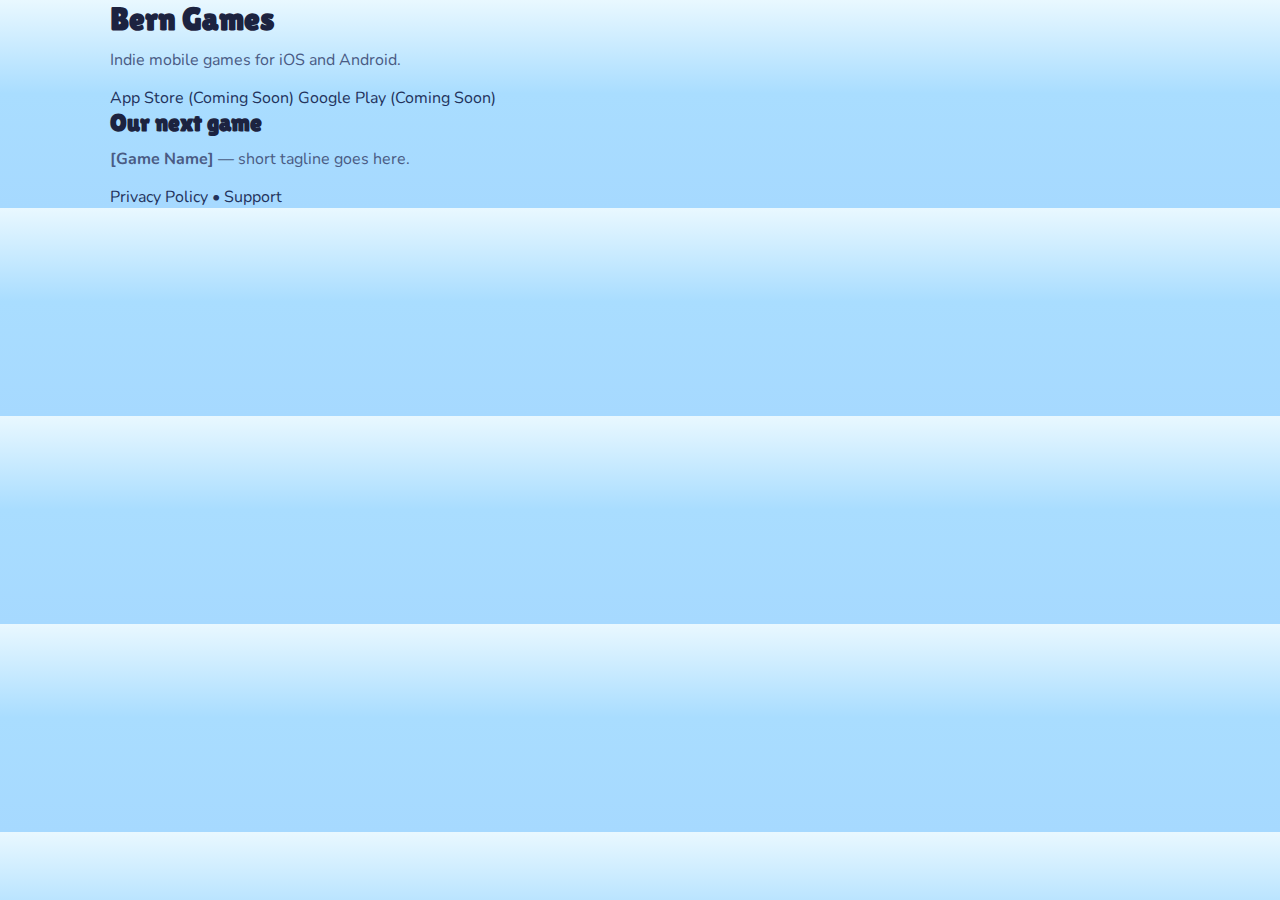
<file: index.html>
<!doctype html>
<html lang="en">

<head>
    <meta charset="utf-8" />
    <meta name="viewport" content="width=device-width, initial-scale=1" />
    <title>Bern Games</title>
    <link rel="stylesheet" href="styles.css" />
</head>

<body>
    <header class="container">
        <h1>Bern Games</h1>
        <p>Indie mobile games for iOS and Android.</p>
        <div class="buttons">
            <a class="button" href="#" aria-disabled="true">App Store (Coming Soon)</a>
            <a class="button" href="#" aria-disabled="true">Google Play (Coming Soon)</a>
        </div>
    </header>

    <main class="container">
        <h2>Our next game</h2>
        <p><strong>[Game Name]</strong> — short tagline goes here.</p>
    </main>

    <footer class="container footer">
        <a href="privacy.html">Privacy Policy</a>
        <span>•</span>
        <a href="support.html">Support</a>
    </footer>
</body>

</html>
</file>
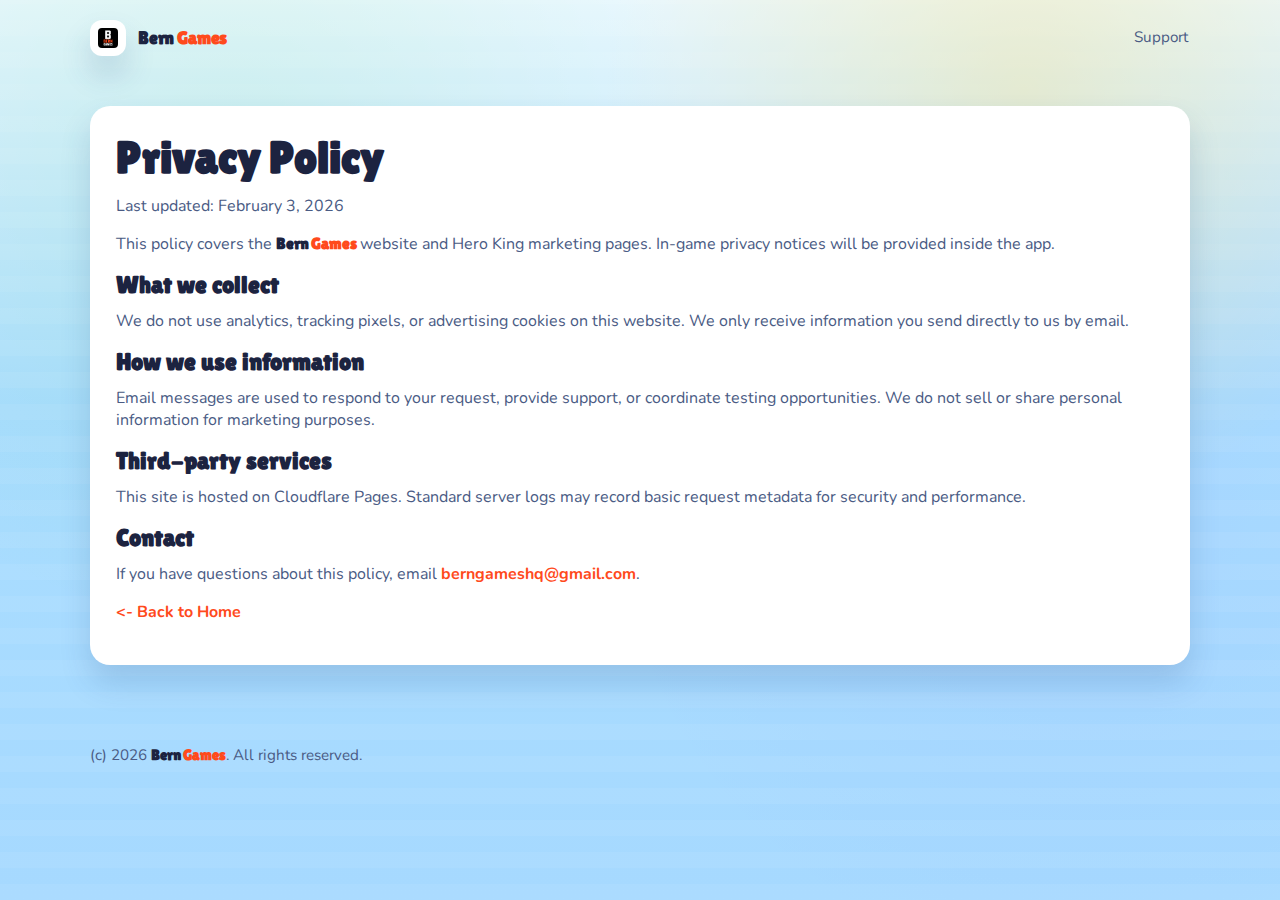
<file: privacy.html>
<!doctype html>
<html lang="en">

<head>
    <meta charset="utf-8" />
    <meta name="viewport" content="width=device-width, initial-scale=1" />
    <title>Privacy Policy | Bern Games</title>
    <meta name="description" content="Privacy policy for the Bern Games website and Hero King." />
    <link rel="stylesheet" href="styles.css" />
</head>

<body>
    <div class="page">
        <header class="site-header container">
            <a class="logo" href="index.html">
                <img class="logo-mark" src="assets/bern-games-logo.png" alt="Bern Games logo" />
                <span class="brand-text">Bern <span class="logo-accent">Games</span></span>
            </a>
            <nav class="nav">
                <a href="support.html">Support</a>
            </nav>
        </header>

        <main class="page-main container">
            <div class="panel">
                <h1 class="page-title">Privacy Policy</h1>
                <p>Last updated: February 3, 2026</p>
                <p>This policy covers the <span class="brand-text">Bern <span class="logo-accent">Games</span></span> website and Hero King marketing pages. In-game privacy notices will be provided inside the app.</p>

                <h2>What we collect</h2>
                <p>We do not use analytics, tracking pixels, or advertising cookies on this website. We only receive information you send directly to us by email.</p>

                <h2>How we use information</h2>
                <p>Email messages are used to respond to your request, provide support, or coordinate testing opportunities. We do not sell or share personal information for marketing purposes.</p>

                <h2>Third-party services</h2>
                <p>This site is hosted on Cloudflare Pages. Standard server logs may record basic request metadata for security and performance.</p>

                <h2>Contact</h2>
                <p>If you have questions about this policy, email <a class="inline-link" href="mailto:berngameshq@gmail.com">berngameshq@gmail.com</a>.</p>

                <p><a class="inline-link" href="index.html"><- Back to Home</a></p>
            </div>
        </main>

        <footer class="site-footer container">
            <div class="footer-meta">(c) 2026 <span class="brand-text">Bern <span class="logo-accent">Games</span></span>. All rights reserved.</div>
        </footer>
    </div>
</body>

</html>
</file>
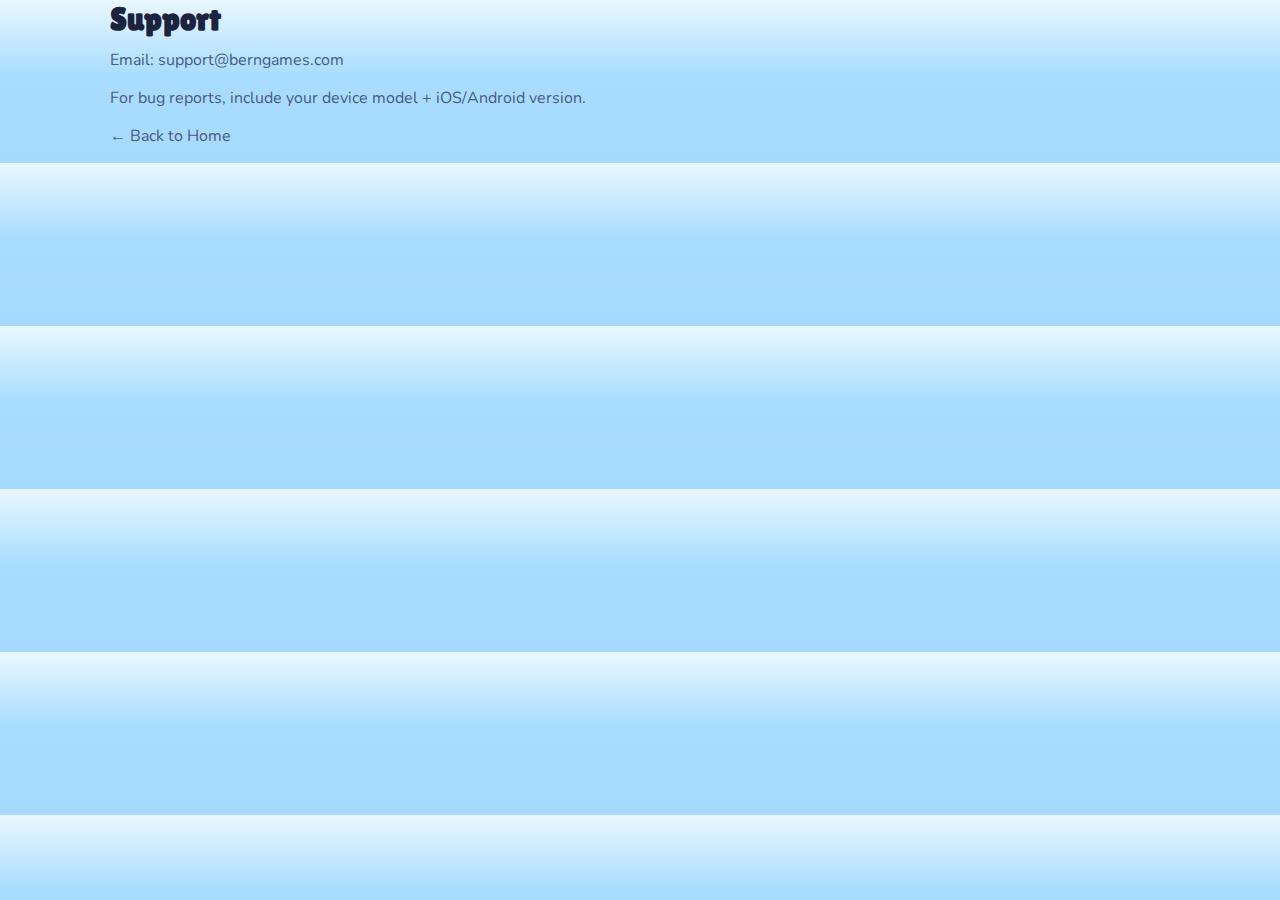
<file: support.html>
<!doctype html>
<html lang="en">

<head>
    <meta charset="utf-8" />
    <meta name="viewport" content="width=device-width, initial-scale=1" />
    <title>Support - Bern Games</title>
    <link rel="stylesheet" href="styles.css" />
</head>

<body>
    <main class="container">
        <h1>Support</h1>
        <p>Email: <a href="mailto:support@berngames.com">support@berngames.com</a></p>
        <p>For bug reports, include your device model + iOS/Android version.</p>

        <p><a href="index.html">← Back to Home</a></p>
    </main>
</body>

</html>
</file>
<file: styles.css>
@import url('https://fonts.googleapis.com/css2?family=Nunito:wght@400;600;700&display=swap');

@font-face {
  font-family: "Lilita One";
  src: url("assets/fonts/Lilita_One/LilitaOne-Regular.ttf") format("truetype");
  font-weight: 400;
  font-style: normal;
  font-display: swap;
}

:root {
  color-scheme: light;
  --sky: #d6f2ff;
  --sky-deep: #a9ddff;
  --sea: #4db5ff;
  --sea-deep: #2a8fe6;
  --grass: #57d874;
  --sun: #ffd44a;
  --accent: #ff4a1c;
  --ink: #1c2340;
  --text: #23335c;
  --muted: #4a5b84;
  --panel: #ffffff;
  --panel-soft: #f2f8ff;
  --border: rgba(28, 35, 64, 0.12);
  --shadow: 0 18px 30px rgba(39, 76, 134, 0.18);
  --radius: 20px;
  --radius-lg: 28px;
  --font-display: "Lilita One", "Nunito", "Segoe UI", sans-serif;
  --font-body: "Nunito", "Segoe UI", sans-serif;
}

* {
  box-sizing: border-box;
}

body {
  margin: 0;
  font-family: var(--font-body);
  color: var(--text);
  background: linear-gradient(180deg, #e9f8ff 0%, var(--sky-deep) 45%, #a6d9ff 100%);
}

.page {
  min-height: 100vh;
  position: relative;
  overflow-x: hidden;
  display: flex;
  flex-direction: column;
}

.page-content {
  flex: 1;
  display: flex;
  flex-direction: column;
  gap: 12px;
}

.page::before {
  content: "";
  position: absolute;
  inset: 0;
  background: radial-gradient(circle at 80% 10%, rgba(255, 212, 74, 0.7), transparent 32%),
    radial-gradient(circle at 18% 18%, rgba(87, 216, 116, 0.32), transparent 36%),
    radial-gradient(circle at 85% 55%, rgba(122, 81, 255, 0.12), transparent 40%),
    repeating-linear-gradient(0deg, rgba(255, 255, 255, 0.18) 0, rgba(255, 255, 255, 0.18) 16px, transparent 16px, transparent 32px);
  opacity: 0.35;
  pointer-events: none;
  z-index: -1;
}

a {
  color: inherit;
  text-decoration: none;
}

img {
  max-width: 100%;
  display: block;
}

h1,
h2,
h3 {
  font-family: var(--font-display);
  margin: 0 0 12px;
  color: var(--ink);
}

p {
  margin: 0 0 16px;
  color: var(--muted);
}

.container {
  width: min(1100px, 100%);
  margin: 0 auto;
  padding: 0 20px;
}

.site-header {
  padding: 20px 0 10px;
  display: flex;
  flex-direction: column;
  gap: 16px;
}

.logo {
  display: inline-flex;
  align-items: center;
  gap: 12px;
  font-family: var(--font-display);
  font-size: 1.1rem;
}

.logo-mark {
  width: 36px;
  height: 36px;
  border-radius: 12px;
  padding: 6px;
  background: var(--panel);
  border: 2px solid rgba(255, 255, 255, 0.8);
  box-shadow: var(--shadow);
}

.logo-accent {
  color: var(--accent);
}

.brand-text {
  font-family: var(--font-display);
  font-weight: 700;
  color: var(--ink);
  letter-spacing: -0.01em;
}

.nav {
  display: flex;
  flex-wrap: wrap;
  gap: 12px 18px;
  font-size: 0.95rem;
  color: var(--muted);
}

.nav a {
  padding: 6px 2px;
  border-bottom: 2px solid transparent;
  transition: border-color 0.2s ease;
}

.nav a:hover {
  border-color: var(--sun);
}

.hero {
  display: grid;
  gap: 32px;
  padding: 36px 0 24px;
}

.hero-copy h1 {
  font-size: clamp(2.1rem, 2.8vw + 1rem, 3.4rem);
  line-height: 1.05;
}

.hero-tagline {
  font-weight: 700;
  color: var(--ink);
  margin: 8px 0 16px;
}

.eyebrow {
  font-family: var(--font-display);
  font-size: 0.95rem;
  letter-spacing: 0.04em;
  text-transform: uppercase;
  color: var(--accent);
  margin-bottom: 12px;
}

.chips {
  display: flex;
  flex-wrap: wrap;
  gap: 8px;
  margin-bottom: 18px;
}

.chip {
  font-size: 0.85rem;
  font-weight: 700;
  padding: 8px 14px;
  border-radius: 999px;
  background: rgba(255, 255, 255, 0.85);
  color: var(--ink);
  border: 2px solid rgba(255, 255, 255, 0.95);
  box-shadow: 0 8px 16px rgba(39, 76, 134, 0.12);
}

.store-badges {
  display: flex;
  flex-wrap: wrap;
  gap: 12px;
  align-items: center;
}

.store-badges img {
  width: 100%;
  height: 100%;
  display: block;
  object-fit: contain;
  filter: drop-shadow(0 6px 10px rgba(39, 76, 134, 0.2));
}

.store-badges .badge {
  display: inline-flex;
  align-items: center;
  justify-content: center;
  height: 56px;
  width: 180px;
  border-radius: 12px;
  background: #ffffff;
  border: 2px solid rgba(28, 35, 64, 0.12);
  box-shadow: 0 10px 18px rgba(39, 76, 134, 0.18);
}

.store-badges .badge img {
  width: 100%;
  height: 100%;
  object-fit: contain;
}

.hero-visual {
  display: grid;
  align-items: center;
  justify-items: center;
}

.hero-icon {
  width: min(360px, 70vw);
  height: auto;
  border-radius: 32px;
  border: 6px solid rgba(255, 255, 255, 0.9);
  box-shadow: 0 24px 40px rgba(39, 76, 134, 0.25);
  background: #ffffff;
}

.feature-island {
  padding: 10px 0 26px;
}

.island-card {
  background: rgba(255, 255, 255, 0.9);
  border-radius: 28px;
  border: 2px solid rgba(255, 255, 255, 0.95);
  box-shadow: 0 18px 32px rgba(39, 76, 134, 0.16);
  padding: 24px;
  display: grid;
  gap: 18px;
}

.island-heading {
  font-family: var(--font-display);
  color: var(--ink);
  font-size: 1.4rem;
}

.island-tags {
  display: flex;
  flex-wrap: wrap;
  gap: 8px;
}

.island-row {
  display: grid;
  gap: 14px;
}

.island-item {
  background: #ffffff;
  border-radius: 18px;
  border: 2px solid rgba(28, 35, 64, 0.08);
  padding: 14px 16px;
  box-shadow: 0 10px 18px rgba(39, 76, 134, 0.1);
}

.island-title {
  font-weight: 700;
  color: var(--ink);
  margin-bottom: 4px;
}

.island-text {
  color: var(--muted);
}

.cta-strip {
  margin: 10px auto 20px;
  padding: 18px 20px;
  border-radius: 22px;
  background: linear-gradient(140deg, rgba(255, 212, 74, 0.22), rgba(255, 150, 120, 0.16));
  border: 2px solid rgba(255, 255, 255, 0.9);
  display: grid;
  gap: 14px;
  align-items: center;
  box-shadow: 0 16px 28px rgba(39, 76, 134, 0.14);
}

.cta-title {
  font-family: var(--font-display);
  color: var(--ink);
  font-size: 1.2rem;
}

.cta-text {
  color: var(--muted);
}

.pill-button {
  display: inline-flex;
  align-items: center;
  justify-content: center;
  padding: 10px 18px;
  border-radius: 999px;
  font-weight: 700;
  background: #ffffff;
  border: 2px solid rgba(28, 35, 64, 0.12);
  color: var(--ink);
  box-shadow: 0 10px 18px rgba(39, 76, 134, 0.18);
  text-decoration: none;
}

.site-footer {
  padding: 20px 0 34px;
  color: var(--muted);
  font-size: 0.95rem;
}

.footer-meta {
  color: var(--muted);
}

.page-main {
  padding: 40px 0 60px;
}

.panel {
  background: var(--panel);
  border-radius: var(--radius);
  padding: 24px;
  border: 2px solid rgba(255, 255, 255, 0.9);
  box-shadow: var(--shadow);
}

.page-title {
  font-size: clamp(2rem, 2.8vw + 0.8rem, 2.8rem);
}

.inline-link {
  color: var(--accent);
  font-weight: 700;
}

@media (min-width: 768px) {
  .site-header {
    flex-direction: row;
    align-items: center;
    justify-content: space-between;
  }

  .hero {
    grid-template-columns: minmax(0, 1.2fr) minmax(0, 0.8fr);
    align-items: center;
  }

  .island-row {
    grid-template-columns: repeat(3, minmax(0, 1fr));
  }

  .cta-strip {
    grid-template-columns: minmax(0, 1fr) auto;
    justify-content: space-between;
  }

  .site-footer {
    grid-template-columns: repeat(3, auto);
    align-items: center;
    justify-content: space-between;
  }
}

@media (prefers-reduced-motion: reduce) {
  * {
    scroll-behavior: auto;
  }
}
</file>
